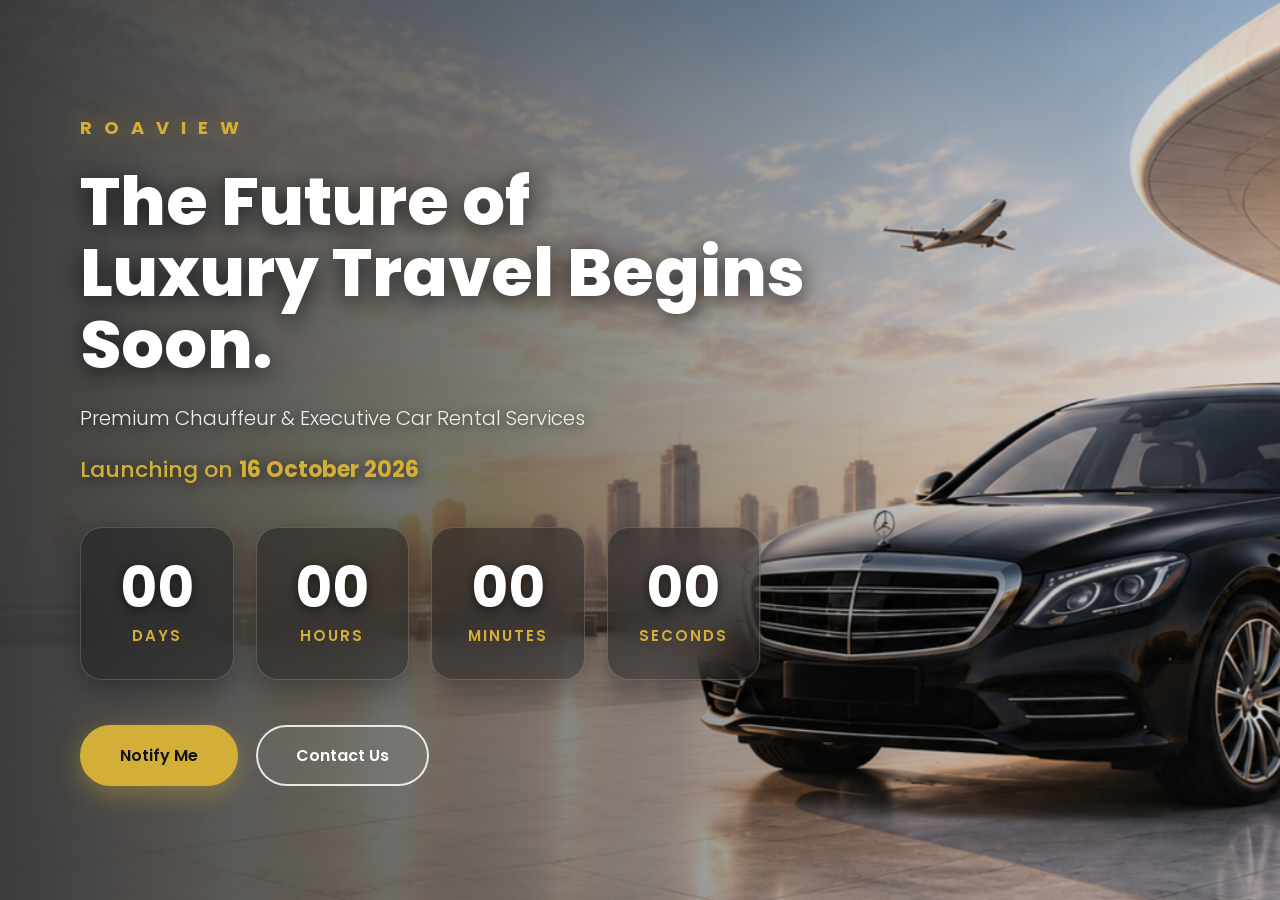
<file: index.html>
<!DOCTYPE html>
<html lang="en">

<head>

    <meta charset="UTF-8">
    <meta name="viewport" content="width=device-width, initial-scale=1.0">

    <title>ROAVIEW | Coming Soon</title>

    <link rel="preconnect" href="https://fonts.googleapis.com">
    <link rel="preconnect" href="https://fonts.gstatic.com" crossorigin>

    <link href="https://fonts.googleapis.com/css2?family=Poppins:wght@300;400;500;600;700;800&display=swap"
        rel="stylesheet">

    <link rel="stylesheet" href="style.css?v=2">

    <link rel="icon" type="image/x-icon" href="favicon.ico">

</head>

<!-- Microsoft Clarity -->
<script type="text/javascript">
(function(c,l,a,r,i,t,y){
    c[a]=c[a]||function(){(c[a].q=c[a].q||[]).push(arguments)};
    t=l.createElement(r);t.async=1;t.src="https://www.clarity.ms/tag/"+i;
    y=l.getElementsByTagName(r)[0];y.parentNode.insertBefore(t,y);
})(window, document, "clarity", "script", "yeq9ti5ifq");
</script>

<!-- Meta Pixel Code -->
<script>
!function(f,b,e,v,n,t,s)
{if(f.fbq)return;n=f.fbq=function(){n.callMethod?
n.callMethod.apply(n,arguments):n.queue.push(arguments)};
if(!f._fbq)f._fbq=n;
n.push=n;
n.loaded=!0;
n.version='2.0';
n.queue=[];
t=b.createElement(e);
t.async=!0;
t.src=v;
s=b.getElementsByTagName(e)[0];
s.parentNode.insertBefore(t,s);
}(window, document,'script',
'https://connect.facebook.net/en_US/fbevents.js');

fbq('init', '867328089682205');
fbq('track', 'PageView');
</script>

<noscript>
<img height="1" width="1" style="display:none"
src="https://www.facebook.com/tr?id=867328089682205&ev=PageView&noscript=1"/>
</noscript>
<!-- End Meta Pixel Code -->

<!-- Google tag (gtag.js) -->
<script async src="https://www.googletagmanager.com/gtag/js?id=G-XV2F5WVXBW"></script>
<script>
  window.dataLayer = window.dataLayer || [];
  function gtag(){dataLayer.push(arguments);}
  gtag('js', new Date());

  gtag('config', 'G-XV2F5WVXBW');
</script>


<body>

    <div class="bg-image"></div>
    <div class="overlay"></div>

    <section class="hero">

        <div class="content">

            <p class="logo">
                ROAVIEW
            </p>

            <h1>
                The Future of <br class="desktop-br">
                Luxury Travel Begins Soon.
            </h1>

            <p class="subtitle">
                Premium Chauffeur & Executive Car Rental Services
            </p>

            <p class="launch">
                Launching on
                <span>16 October 2026</span>
            </p>

            <div class="countdown">

                <div class="box">
                    <h2 id="days">00</h2>
                    <span>Days</span>
                </div>

                <div class="box">
                    <h2 id="hours">00</h2>
                    <span>Hours</span>
                </div>

                <div class="box">
                    <h2 id="minutes">00</h2>
                    <span>Minutes</span>
                </div>

                <div class="box">
                    <h2 id="seconds">00</h2>
                    <span>Seconds</span>
                </div>

            </div>

            <div class="buttons">

                <a href="sms:+919335039718" class="btn primary">
                    Notify Me
                </a>

                <a href="callto:+919335039718" class="btn secondary">
                    Contact Us
                </a>

            </div>

        </div>

    </section>

    <script src="script.js"></script>

</body>

</html>
</file>
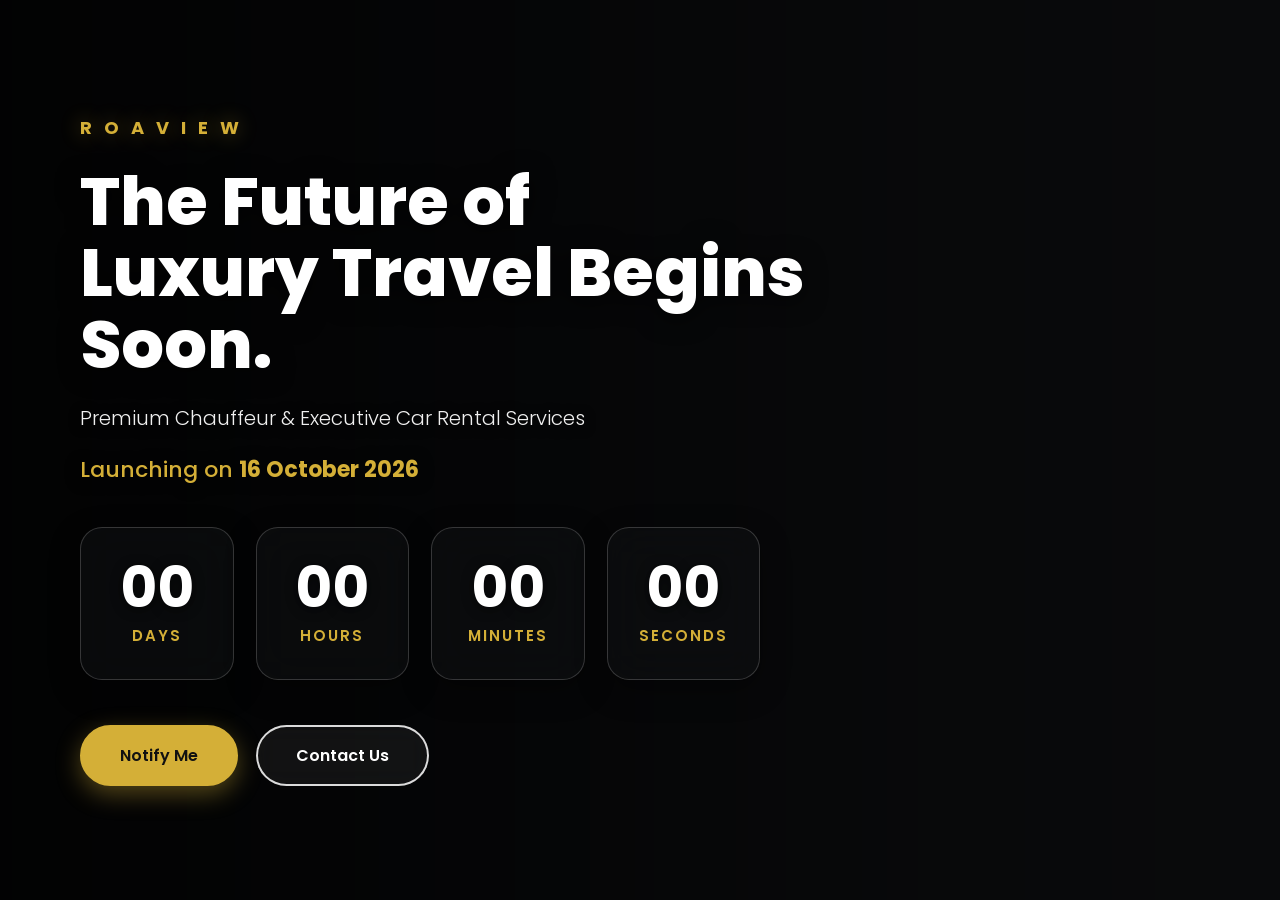
<file: intex.html>
<!DOCTYPE html>
<html lang="en">

<head>

    <meta charset="UTF-8">
    <meta name="viewport" content="width=device-width, initial-scale=1.0">

    <title>ROAVIEW | Coming Soon</title>

    <link rel="preconnect" href="https://fonts.googleapis.com">
    <link rel="preconnect" href="https://fonts.gstatic.com" crossorigin>

    <link href="https://fonts.googleapis.com/css2?family=Poppins:wght@300;400;500;600;700;800&display=swap"
        rel="stylesheet">

    <link rel="stylesheet" href="style.css">
    
    <link rel="icon" type="image/x-icon" href="favicon.ico">

</head>

<body>

    <div class="overlay"></div>

    <section class="hero">

        <div class="content">

            <p class="logo">
                ROAVIEW
            </p>

            <h1>
                The Future of <br>
                Luxury Travel Begins Soon.
            </h1>

            <p class="subtitle">
                Premium Chauffeur & Executive Car Rental Services
            </p>

            <p class="launch">
                Launching on
                <span>16 October 2026</span>
            </p>

            <div class="countdown">

                <div class="box">
                    <h2 id="days">00</h2>
                    <span>Days</span>
                </div>

                <div class="box">
                    <h2 id="hours">00</h2>
                    <span>Hours</span>
                </div>

                <div class="box">
                    <h2 id="minutes">00</h2>
                    <span>Minutes</span>
                </div>

                <div class="box">
                    <h2 id="seconds">00</h2>
                    <span>Seconds</span>
                </div>

            </div>

            <div class="buttons">

                <a href="#" class="btn primary">
                    Notify Me
                </a>

                <a href="#" class="btn secondary">
                    Contact Us
                </a>

            </div>

        </div>

    </section>

    <script src="script.js"></script>

</body>

</html>
</file>
<file: style.css>
/* =========================================
   ROAVIEW - LUXURY COMING SOON
   Responsive & Adaptive Styles
   ========================================= */

* {
    margin: 0;
    padding: 0;
    box-sizing: border-box;
    font-family: 'Poppins', sans-serif;
}

html, body {
    width: 100%;
    min-height: 100%;
    min-height: 100dvh;
}

body {
    min-height: 100vh;
    min-height: 100dvh;
    display: flex;
    align-items: center;
    justify-content: flex-start;
    overflow-x: hidden;
    overflow-y: auto;
    position: relative;
    background-color: #0b0c0e;
    color: #ffffff;
    -webkit-font-smoothing: antialiased;
    -moz-osx-font-smoothing: grayscale;
}

/* ---------- Responsive Background Image Layer ---------- */

.bg-image {
    position: fixed;
    inset: -4%;
    width: 108%;
    height: 108%;
    background-image: url("hero.png");
    background-position: center center;
    background-size: cover;
    background-repeat: no-repeat;
    z-index: 1;
    animation: bgZoom 22s ease-in-out infinite alternate;
    transform-origin: center center;
    will-change: transform;
    pointer-events: none;
}

@keyframes bgZoom {
    0% {
        transform: scale(1);
    }
    100% {
        transform: scale(1.06);
    }
}

/* ---------- Adaptive Dark Gradient Overlay ---------- */

.overlay {
    position: fixed;
    inset: 0;
    z-index: 2;
    pointer-events: none;
    background: linear-gradient(
        90deg,
        rgba(0, 0, 0, 0.76) 0%,
        rgba(0, 0, 0, 0.52) 38%,
        rgba(0, 0, 0, 0.25) 72%,
        rgba(0, 0, 0, 0.12) 100%
    );
}

/* ---------- Hero Section ---------- */

.hero {
    width: 100%;
    min-height: 100vh;
    min-height: 100dvh;
    padding: 80px;
    position: relative;
    z-index: 5;
    display: flex;
    align-items: center;
}

.content {
    max-width: 760px;
    width: 100%;
    animation: fadeUp 1.2s cubic-bezier(0.16, 1, 0.3, 1);
}

/* ---------- Logo ---------- */

.logo {
    color: #D4AF37;
    font-size: clamp(14px, 1.6vw, 18px);
    letter-spacing: clamp(6px, 1.2vw, 12px);
    margin-bottom: clamp(16px, 3vh, 25px);
    font-weight: 700;
    text-shadow: 0 0 20px rgba(212, 175, 55, 0.45);
    text-transform: uppercase;
}

/* ---------- Heading ---------- */

h1 {
    font-size: clamp(34px, 5.2vw, 70px);
    color: #ffffff;
    line-height: 1.08;
    font-weight: 800;
    margin-bottom: clamp(16px, 2.5vh, 22px);
    text-shadow: 0 4px 25px rgba(0, 0, 0, 0.75);
    text-wrap: balance;
}

/* ---------- Subtitle ---------- */

.subtitle {
    color: #f0f0f0;
    font-size: clamp(15px, 1.8vw, 20px);
    margin-bottom: clamp(14px, 2.2vh, 20px);
    font-weight: 300;
    line-height: 1.5;
    text-shadow: 0 2px 12px rgba(0, 0, 0, 0.7);
}

/* ---------- Launch Date ---------- */

.launch {
    color: #D4AF37;
    font-size: clamp(17px, 2vw, 22px);
    margin-bottom: clamp(30px, 4.5vh, 50px);
    font-weight: 500;
    text-shadow: 0 2px 15px rgba(0, 0, 0, 0.7);
}

.launch span {
    font-weight: 700;
}

/* ---------- Countdown Grid ---------- */

.countdown {
    display: grid;
    grid-template-columns: repeat(4, 1fr);
    gap: clamp(12px, 2vw, 22px);
    max-width: 680px;
    width: 100%;
    margin-bottom: clamp(32px, 5vh, 55px);
}

.box {
    width: 100%;
    aspect-ratio: 1 / 1;
    max-width: 155px;
    border-radius: clamp(14px, 2vw, 22px);
    backdrop-filter: blur(20px);
    -webkit-backdrop-filter: blur(20px);
    background: rgba(18, 20, 24, 0.45);
    border: 1px solid rgba(255, 255, 255, 0.18);
    display: flex;
    flex-direction: column;
    justify-content: center;
    align-items: center;
    padding: 10px 6px;
    transition: transform 0.35s cubic-bezier(0.2, 0.8, 0.2, 1),
                border-color 0.35s ease,
                box-shadow 0.35s ease,
                background 0.35s ease;
    box-shadow: 0 10px 30px rgba(0, 0, 0, 0.35);
}

.box:hover {
    transform: translateY(-8px);
    border-color: #D4AF37;
    background: rgba(212, 175, 55, 0.12);
    box-shadow:
        0 15px 35px rgba(0, 0, 0, 0.45),
        0 0 30px rgba(212, 175, 55, 0.35);
}

.box h2 {
    color: #ffffff;
    font-size: clamp(28px, 4.5vw, 56px);
    font-weight: 700;
    line-height: 1;
    margin-bottom: clamp(4px, 1vw, 8px);
    text-shadow: 0 2px 12px rgba(0, 0, 0, 0.6);
}

.box span {
    color: #D4AF37;
    font-size: clamp(11px, 1.3vw, 15px);
    letter-spacing: clamp(1px, 0.25vw, 2px);
    text-transform: uppercase;
    font-weight: 600;
    text-align: center;
}

/* ---------- Action Buttons ---------- */

.buttons {
    display: flex;
    gap: 18px;
    flex-wrap: wrap;
    align-items: center;
}

.btn {
    text-decoration: none;
    padding: clamp(14px, 1.8vh, 17px) clamp(28px, 3.5vw, 38px);
    border-radius: 60px;
    transition: all 0.35s cubic-bezier(0.2, 0.8, 0.2, 1);
    font-weight: 600;
    font-size: clamp(14px, 1.5vw, 16px);
    display: inline-flex;
    align-items: center;
    justify-content: center;
    min-height: 52px;
    cursor: pointer;
}

.primary {
    background: #D4AF37;
    color: #111111;
    border: 2px solid #D4AF37;
    box-shadow: 0 8px 24px rgba(212, 175, 55, 0.38);
}

.primary:hover {
    background: #e0be4a;
    border-color: #e0be4a;
    transform: translateY(-3px);
    box-shadow: 0 14px 35px rgba(212, 175, 55, 0.6);
}

.secondary {
    border: 2px solid rgba(255, 255, 255, 0.85);
    color: #ffffff;
    background: rgba(255, 255, 255, 0.06);
    backdrop-filter: blur(12px);
    -webkit-backdrop-filter: blur(12px);
}

.secondary:hover {
    background: #ffffff;
    color: #111111;
    border-color: #ffffff;
    transform: translateY(-3px);
    box-shadow: 0 12px 30px rgba(255, 255, 255, 0.3);
}

/* ---------- Keyframe Animations ---------- */

@keyframes fadeUp {
    from {
        opacity: 0;
        transform: translateY(40px);
    }
    to {
        opacity: 1;
        transform: translateY(0);
    }
}

@keyframes float {
    0%, 100% {
        transform: translateY(0);
    }
    50% {
        transform: translateY(-6px);
    }
}

/* =========================================
   RESPONSIVE BREAKPOINTS
   ========================================= */

/* ---------- Tablet View (Portrait & Landscape up to 1024px) ---------- */
@media (max-width: 1024px) {
    .bg-image {
        background-image: url("hero-tablet.jpg");
        background-position: center bottom;
    }

    .overlay {
        background: linear-gradient(
            180deg,
            rgba(0, 0, 0, 0.85) 0%,
            rgba(0, 0, 0, 0.58) 45%,
            rgba(0, 0, 0, 0.75) 100%
        );
    }

    .hero {
        padding: clamp(40px, 6vh, 60px) clamp(24px, 5vw, 45px);
    }

    .content {
        max-width: 640px;
    }

    .countdown {
        max-width: 580px;
        gap: 14px;
    }
}

/* ---------- Small Tablet & Phablet (up to 768px) ---------- */
@media (max-width: 768px) {
    .desktop-br {
        display: none;
    }

    .hero {
        padding: 45px 28px;
    }

    .content {
        max-width: 100%;
    }

    .countdown {
        gap: 12px;
    }
}

/* ---------- Mobile Portrait (up to 600px) ---------- */
@media (max-width: 600px) {
    .bg-image {
        background-image: url("hero-mobile.jpg");
        background-position: center bottom;
    }

    .overlay {
        background: linear-gradient(
            180deg,
            rgba(0, 0, 0, 0.88) 0%,
            rgba(0, 0, 0, 0.62) 45%,
            rgba(0, 0, 0, 0.82) 100%
        );
    }

    .hero {
        padding: 38px 20px;
        min-height: 100dvh;
    }

    .content {
        display: flex;
        flex-direction: column;
    }

    .countdown {
        gap: 8px;
        margin-bottom: 35px;
    }

    .box {
        border-radius: 14px;
        padding: 8px 3px;
    }

    .box h2 {
        font-size: clamp(22px, 6.8vw, 32px);
        margin-bottom: 2px;
    }

    .box span {
        font-size: 10px;
        letter-spacing: 1px;
    }

    .buttons {
        flex-direction: column;
        width: 100%;
        gap: 12px;
    }

    .btn {
        width: 100%;
        text-align: center;
    }
}

/* ---------- Small Mobile (up to 360px) ---------- */
@media (max-width: 360px) {
    .hero {
        padding: 30px 14px;
    }

    .countdown {
        gap: 6px;
    }

    .box {
        border-radius: 12px;
    }

    .box h2 {
        font-size: 20px;
    }

    .box span {
        font-size: 8.5px;
    }
}

/* ---------- Landscape Phone Orientation ---------- */
@media (max-height: 520px) and (orientation: landscape) {
    .hero {
        padding: 24px 24px;
        min-height: auto;
    }

    .content {
        padding: 10px 0;
    }

    .logo {
        margin-bottom: 10px;
    }

    h1 {
        font-size: 28px;
        margin-bottom: 8px;
    }

    .subtitle {
        font-size: 14px;
        margin-bottom: 8px;
    }

    .launch {
        font-size: 15px;
        margin-bottom: 14px;
    }

    .countdown {
        margin-bottom: 16px;
        max-width: 440px;
    }

    .box {
        max-width: 90px;
    }

    .box h2 {
        font-size: 22px;
    }

    .buttons {
        flex-direction: row;
    }

    .btn {
        width: auto;
        min-height: 42px;
        padding: 10px 22px;
    }
}
</file>
